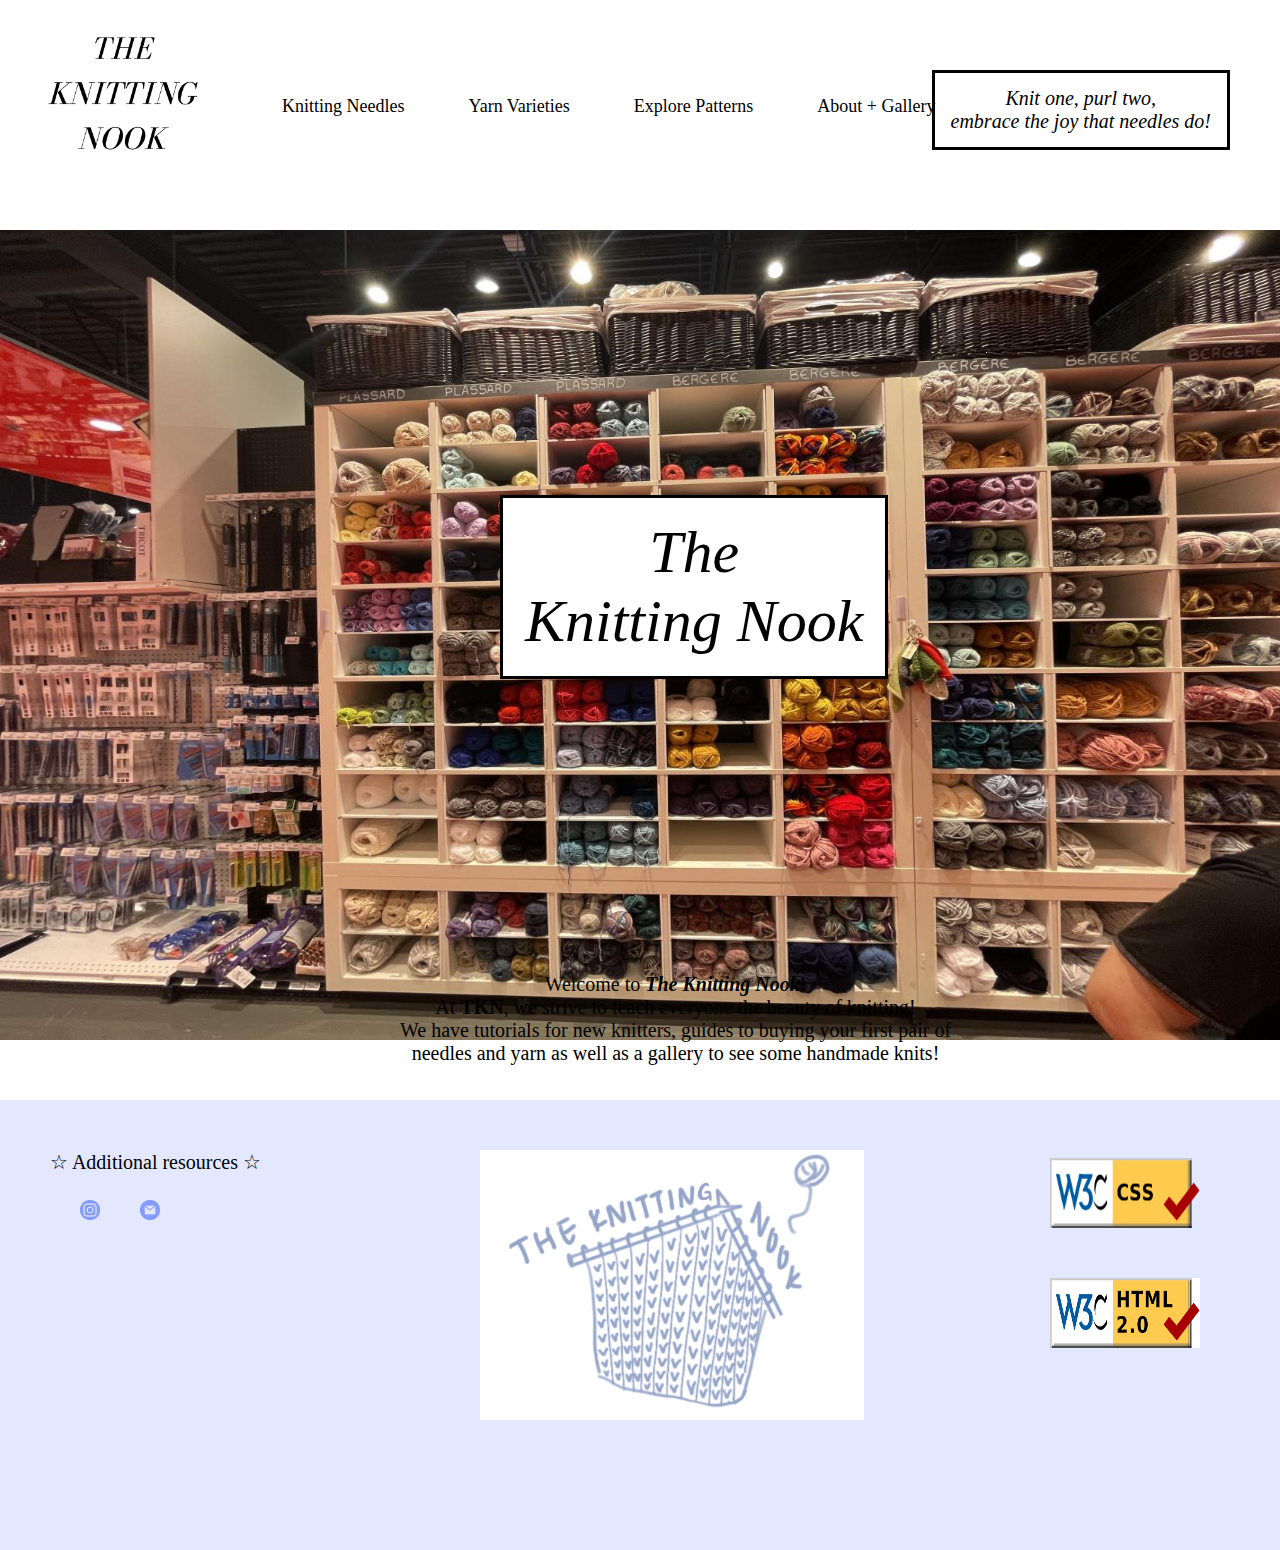
<file: index.html>
<!DOCTYPE html>
<html lang = "en">
	<head>
		<meta charset = "UTF-8">
		<!--Set title-->
		<title>The Knitting Nook</title>
		<!--Link to CSS stylesheet-->
		<link rel = "stylesheet" href = "style.css">
		<!--Add icon to tab-->
		<link rel="icon" type="image/x-icon" href="images/favicon.ico">
	</head>
	
	<body>
		<!--Navigation bar-->
		<img class = "icon" src = "images/the_knitting_nook.png" alt = "icon"> 
		<ul>
			<li> <a href = "needles.html">Knitting Needles</a></li>
			<li> <a href = "yarn.html">Yarn Varieties</a></li>
			<li> <a href = "stitch.html">Explore Patterns</a></li>
			<li> <a href = "aboutme.html">About + Gallery</a><li>
		</ul>
		<a class = "slogan" href = "citations.html">Knit one, purl two, <br> embrace the joy that needles do!</a>
		
		<!--Homepage image-->
		<img class = "homepage-image" src = "images/homepage_image.png" alt = "wall of yarn">
		<h1 class = "homepage-text">The <br> Knitting Nook</h1>
		<!--Introduction paragraph-->
		<p class = "welcome-paragraph"><br>Welcome to <i><b>The Knitting Nook</b></i>!<br>
		At <b>TKN</b>, we strive to teach everyone the beauty of knitting! <br>
		We have tutorials for new knitters, guides to buying your first pair of <br>
		needles and yarn as well as a gallery to see some handmade knits!
		<br> 
		<br>
		</p>
		
		<!--Create end section of website-->
		<img class = "ending-homepage" src = "images/ending.png" alt = "ending">
		<p class= "ending-text-homepage">☆ Additional resources ☆</p>
		<!--Link social media-->
		<a href = "https://instagram.com/itsmengqi?igshid=OGQ5ZDc2ODk2ZA=="><img class = "instagram-icon-homepage" src = "images/instagram.png" width = "20" height = "20" alt = "Instagram"></a>
		<a href= "mailto:emily.dai2@student.tdsb.on.ca"><img class = "email-icon-homepage" src = "images/email.png" width = "20" height = "20" alt = "Email"></a>
		<img class = "ending-image-homepage" src = "images/ending_image.png" alt = "The Knitting Nook Image">
		<p>
		<!--Validators-->
		<a href = "https://jigsaw.w3.org/css-validator/validator?uri=https%3A%2F%2Fdaiemily.github.io%2Fhome%2F&profile=css3svg&usermedium=all&warning=1&vextwarning=&lang=en"><img class = "css-validator" src = "images/css_validator.png" width = "150" height = "70" alt = "Valid CSS!"></a>
    	<a href = "https://validator.w3.org/nu/?doc=https%3A%2F%2Fdaiemily.github.io%2Fhome%2Fneedles.html"><img class = "html-validator-homepage" src = "images/html_validator.png" width = "150" height = "70" alt = "Valid HTML!"></a>
	</p>
	
	</body>
</html>
</file>
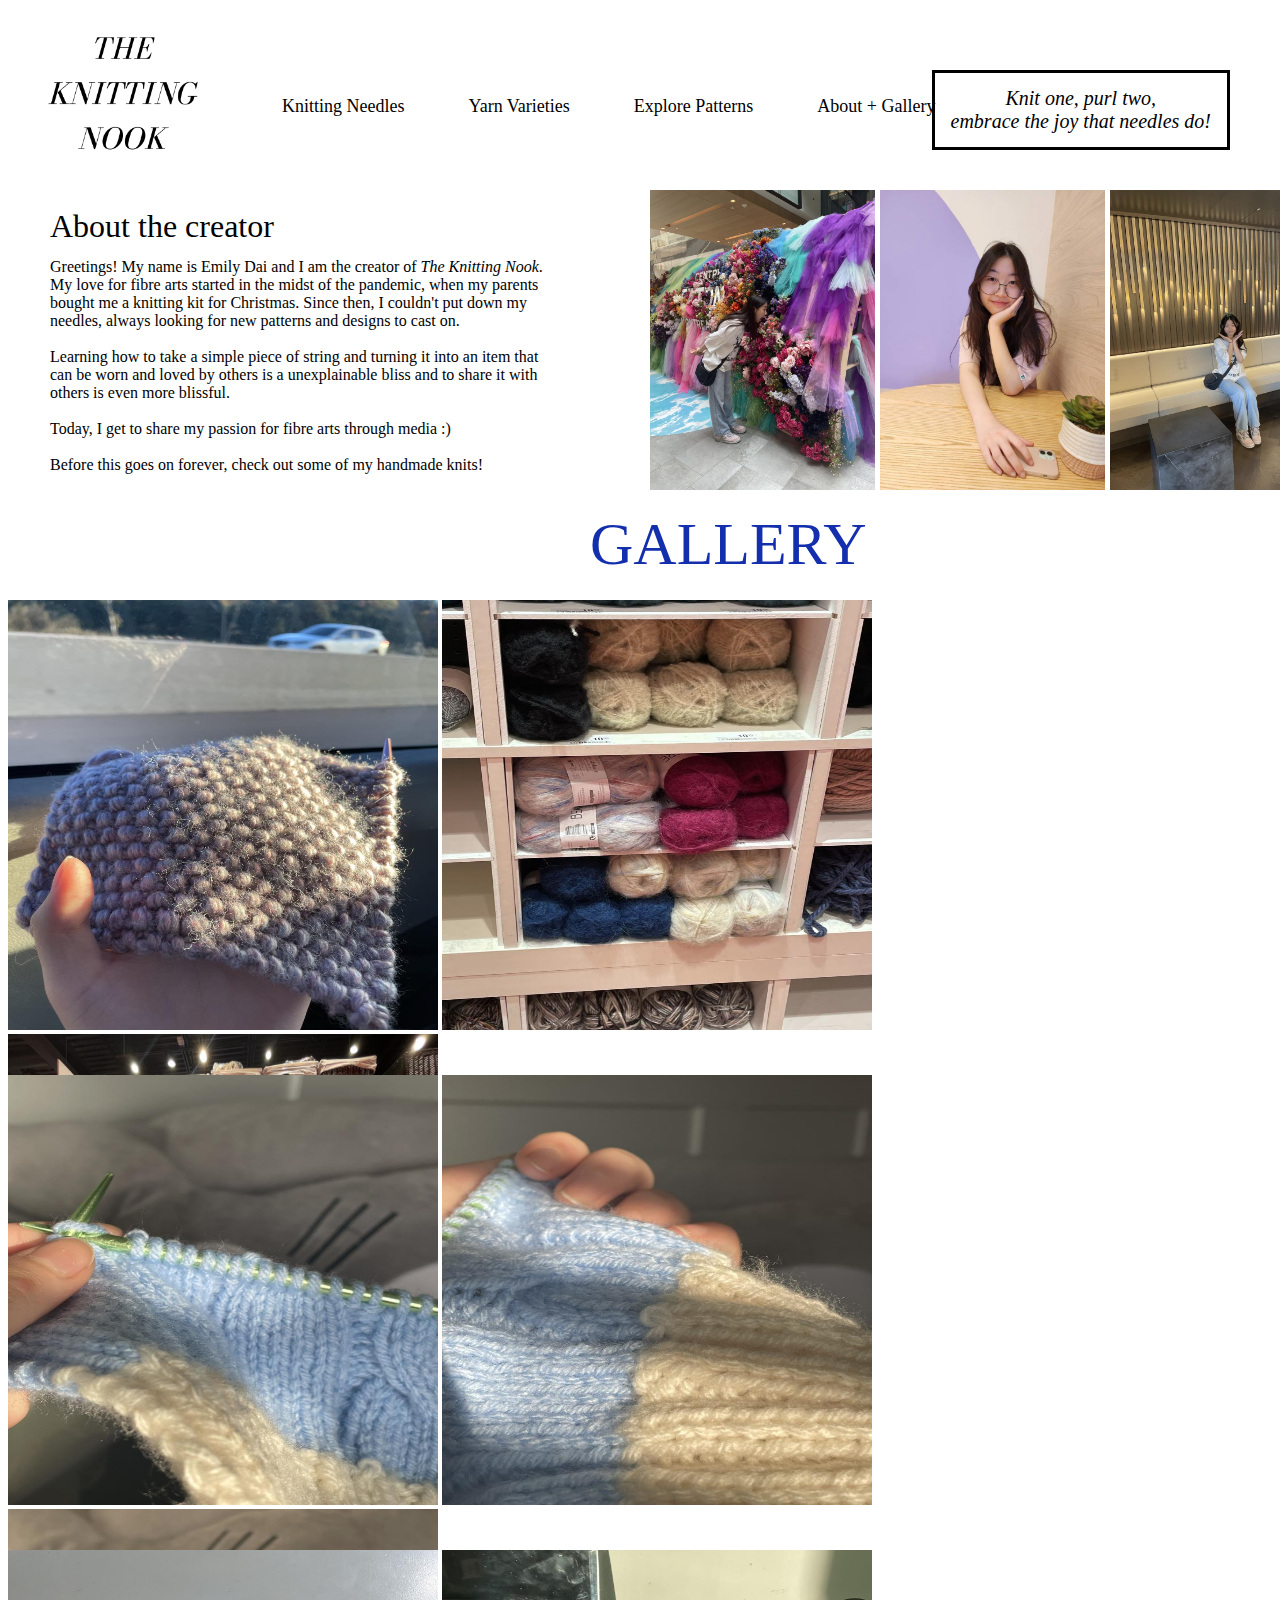
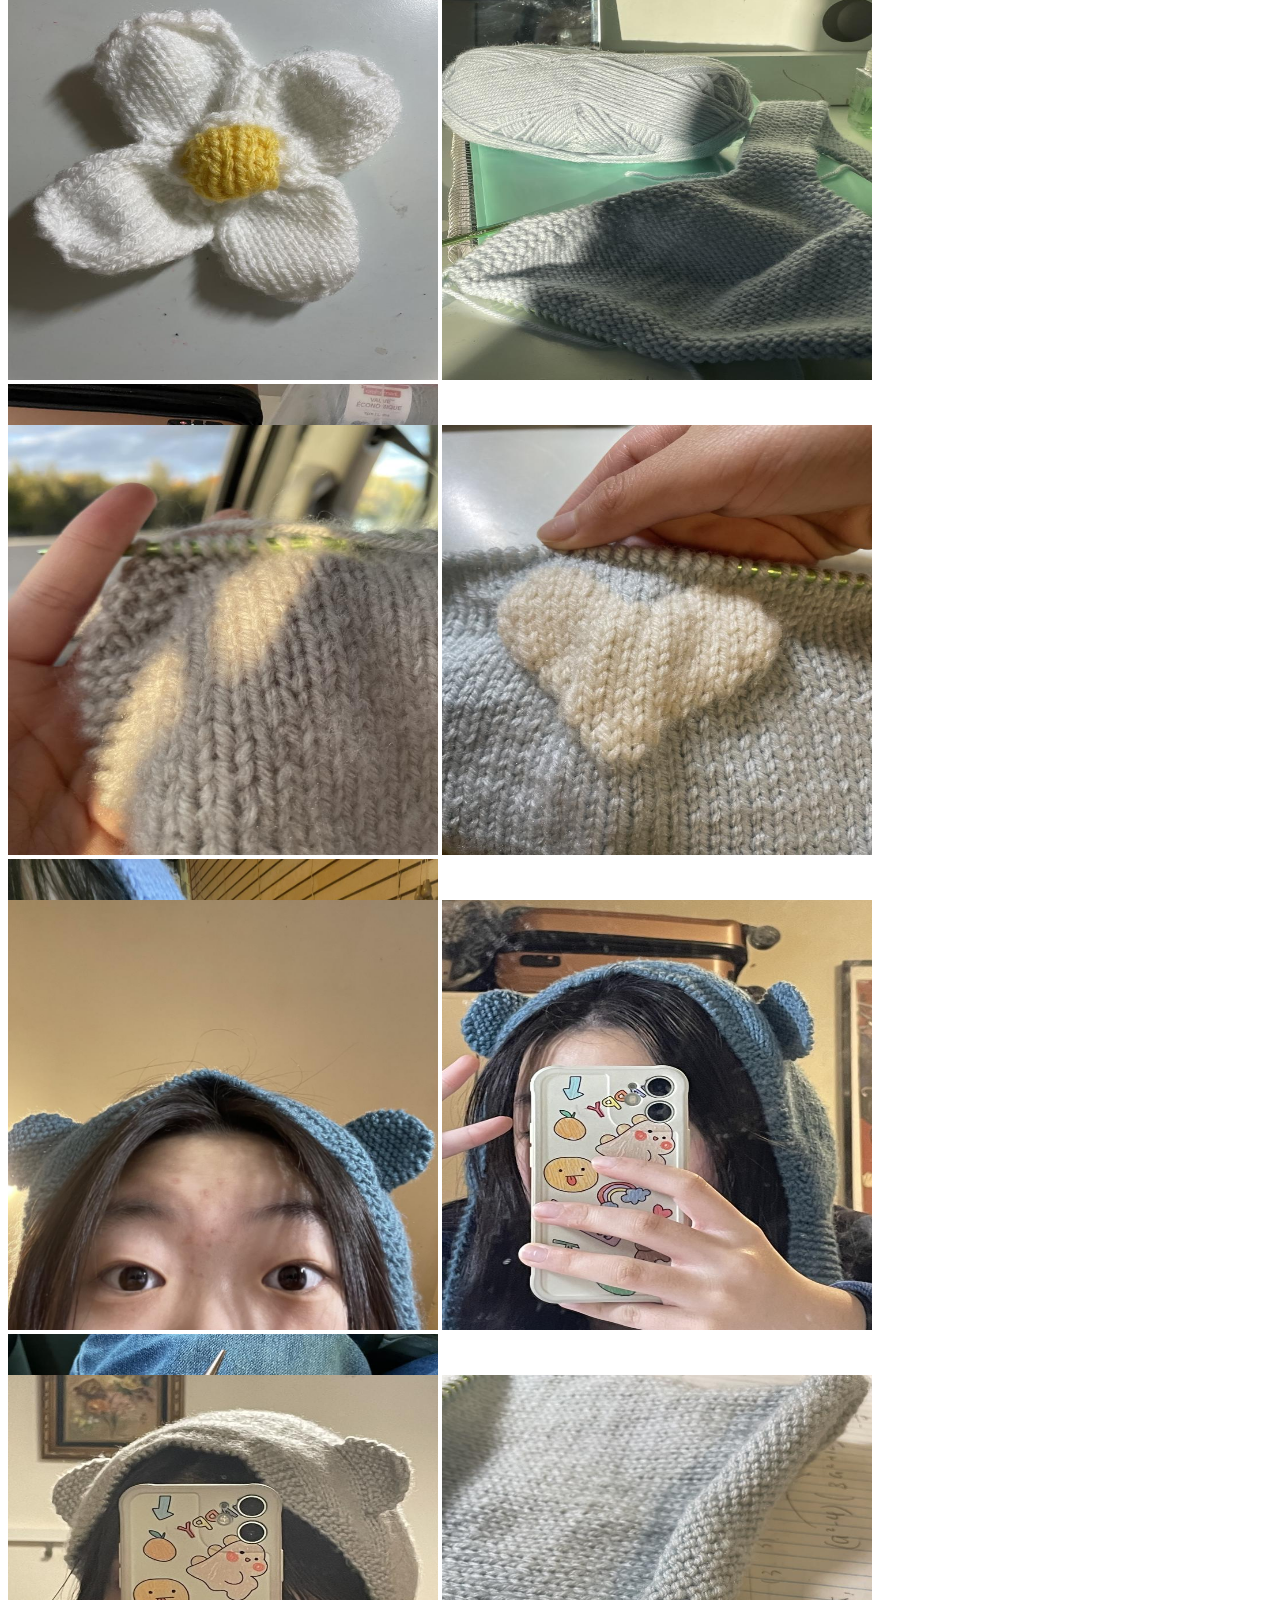
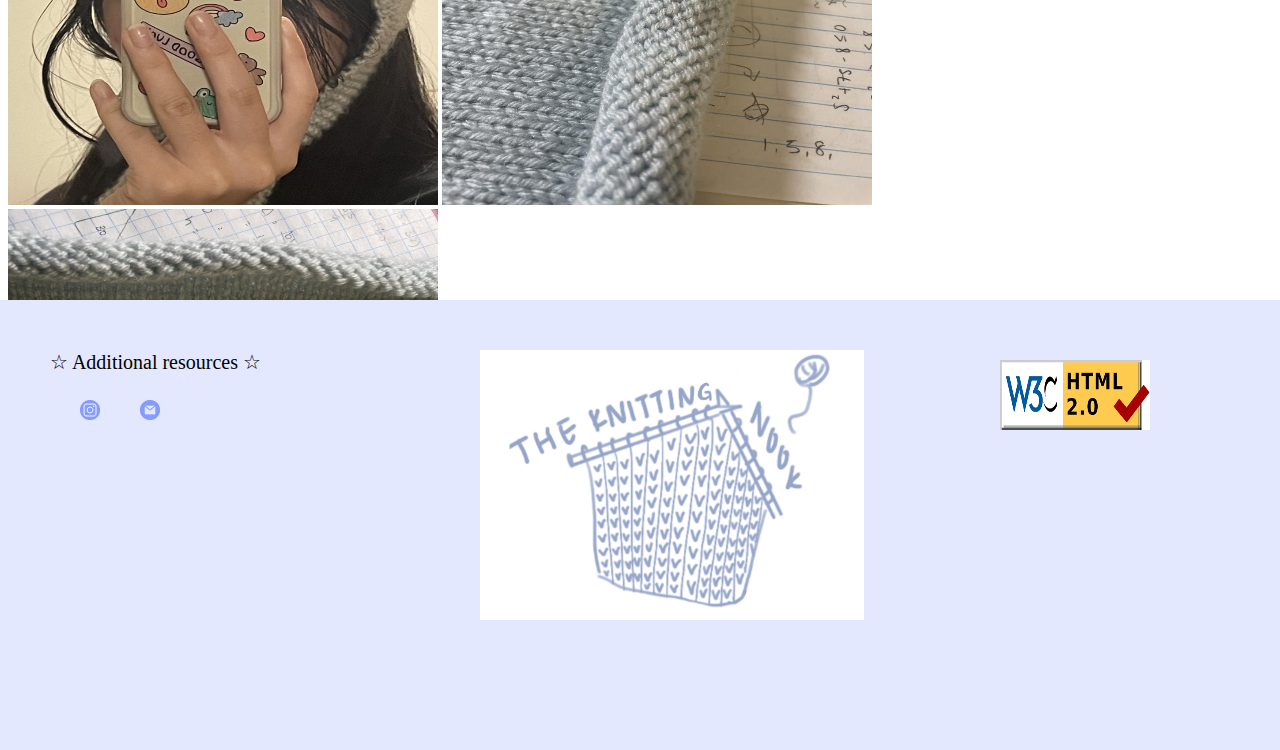
<file: aboutme.html>
<!DOCTYPE html>
<html lang = "en">
	<head>
		<meta charset = "UTF-8">
		<!--Set title-->
		<title>Gallery</title> 
		<!--Link CSS stylesheet-->
		<link rel = "stylesheet" href = "style.css">
		<!--Add icon to tab--> 
		<link rel="icon" type="image/x-icon" href="images/favicon.ico">
	</head>
	
	<!--Navigation bar-->
	<body>
		<a href = "index.html"><img class = "icon" src = "images/the_knitting_nook.png" alt = "icon"></a>
		<ul>
			<li> <a href = "needles.html">Knitting Needles</a></li>
			<li> <a href = "yarn.html">Yarn Varieties</a></li>
			<li> <a href = "stitch.html">Explore Patterns</a></li>
			<li> <a href = "aboutme.html">About + Gallery</a><li>
		</ul>
		<a class = "slogan" href = "citations.html">Knit one, purl two, <br> embrace the joy that needles do!</a>
		
		<!--Create about me section-->
		<h1>About the creator</h1>
			<p>
			Greetings! My name is Emily Dai and I am the creator of <i>The Knitting Nook</i>.<br>
			My love for fibre arts started in the midst of the pandemic, when my parents <br>
			bought me a knitting kit for Christmas. Since then, I couldn't put down my <br>
			needles, always looking for new patterns and designs to cast on. <br>
			<br>
			Learning how to take a simple piece of string and turning it into an item that <br>
			can be worn and loved by others is a unexplainable bliss and to share it with <br> 
			others is even more blissful. <br>
			<br>
			Today, I get to share my passion for fibre arts through media :) <br>
			<br>
			Before this goes on forever, check out some of my handmade knits! <br>
			</p>
			
			<!--Add about me images-->
			<img class = "aboutme-image1" src = "images/aboutme_image1.jpeg" width = "225" height = "300" alt = "a silly picture of the creator"> 
			<img class = "aboutme-image2" src = "images/aboutme_image2.jpeg" width = "225" height = "300" alt = "a picture of the creator">
			<img class = "aboutme-image3" src = "images/aboutme_image3.jpeg" width = "225" height = "300" alt = "another picture of the creator">
		
		<!--Create gallery section-->	
		<h1 class = "gallery-heading">GALLERY</h1>
			
			<!--Divide all images into rows of three-->
			<div class = "gallery-images-row1">
				<img src = "images/gallery1.jpeg" width = "430" height = "430" alt = "gallery image 1">
				<img src = "images/gallery2.jpeg" width = "430" height = "430" alt = "gallery image 2">
				<img src = "images/gallery3.jpeg" width = "430" height = "430" alt = "gallery image 3">
			</div>
			<div class = "gallery-images-row2">
				<img src = "images/gallery4.jpeg" width = "430" height = "430" alt = "gallery image 4">
				<img src = "images/gallery5.jpeg" width = "430" height = "430" alt = "gallery image 5">
				<img src = "images/gallery6.jpeg" width = "430" height = "430" alt = "gallery image 6">
			</div>
			<div class = "gallery-images-row3">
				<img src = "images/gallery7.jpeg" width = "430" height = "430" alt = "gallery image 7">
				<img src = "images/gallery8.jpeg" width = "430" height = "430" alt = "gallery image 8">
				<img src = "images/gallery9.jpeg" width = "430" height = "430" alt = "gallery image 9">
			</div>
			<div class = "gallery-images-row4">
				<img src = "images/gallery10.jpeg" width = "430" height = "430" alt = "gallery image 10">
				<img src = "images/gallery11.jpeg" width = "430" height = "430" alt = "gallery image 11">
				<img src = "images/gallery12.jpeg" width = "430" height = "430" alt = "gallery image 12">
			</div>
			<div class = "gallery-images-row5">
				<img src = "images/gallery13.jpeg" width = "430" height = "430" alt = "gallery image 13">
				<img src = "images/gallery14.jpeg" width = "430" height = "430" alt = "gallery image 14">
				<img src = "images/gallery15.jpeg" width = "430" height = "430" alt = "gallery image 15">
			</div>
			<div class = "gallery-images-row6">
				<img src = "images/gallery16.jpeg" width = "430" height = "430" alt = "gallery image 16">
				<img src = "images/gallery17.jpeg" width = "430" height = "430" alt = "gallery image 17">
				<img src = "images/gallery18.jpeg" width = "430" height = "430" alt = "gallery image 18">
			</div>
		
		<!--Create end section of website-->
		<img class = "ending-aboutme" src = "images/ending.png" alt = "ending">
		<p class= "ending-text-aboutme">☆ Additional resources ☆</p>
		<!--Link social media-->
		<a href = "https://instagram.com/itsmengqi?igshid=OGQ5ZDc2ODk2ZA=="><img class = "instagram-icon-aboutme" src = "images/instagram.png" width = "20" height = "20" alt = "Instagram"></a>
		<a href= "mailto:emily.dai2@student.tdsb.on.ca"><img class = "email-icon-aboutme" src = "images/email.png" width = "20" height = "20" alt = "Email"></a>
		<img class = "ending-image-aboutme" src = "images/ending_image.png" alt = "The Knitting Nook Image">
		<!--Validators-->
		<a href = "https://validator.w3.org/nu/?doc=https%3A%2F%2Fdaiemily.github.io%2Fhome%2Faboutme.html"><img class = "html-validator-aboutme" src = "images/html_validator.png" width = "150" height = "70" alt = "Valid HTML!"></a>
	</body>
</html>
</file>
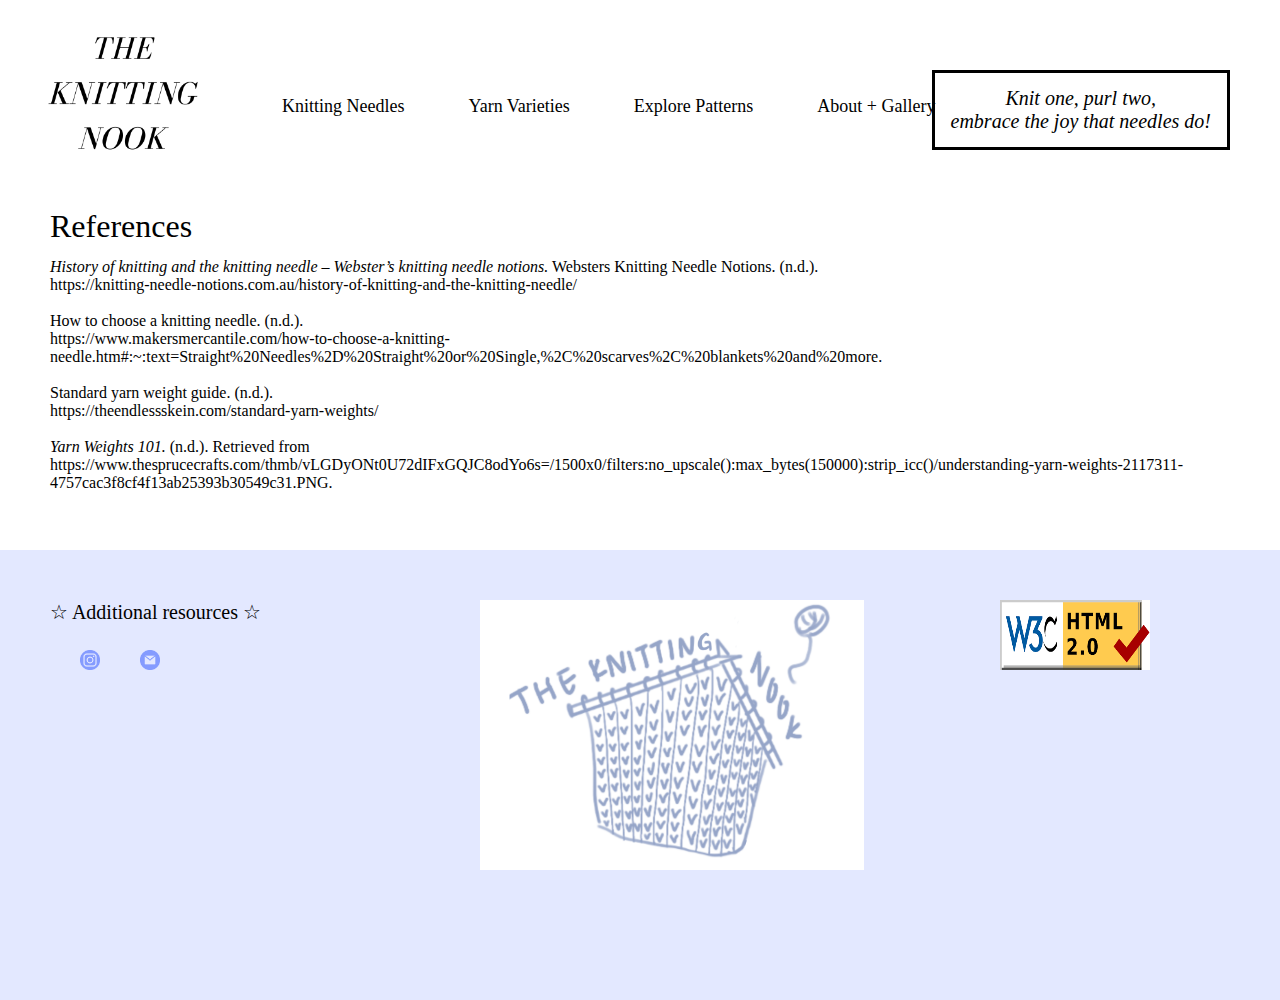
<file: citations.html>
<!DOCTYPE html>
<html lang = "en">
	<head>
		<meta charset = "UTF-8">
		<!--Set title-->
		<title>Citations</title>
		<!--Link CSS stylesheet-->
		<link rel = "stylesheet" href = "style.css">
		<!--Add icon to tab-->
		<link rel="icon" type="image/x-icon" href="images/favicon.ico">
	</head>
	
	<body>
		<!--Navigation bar-->
		<a href = "index.html"><img class = "icon" src = "images/the_knitting_nook.png" alt = "icon"></a>
		<ul>
			<li> <a href = "needles.html">Knitting Needles</a></li>
			<li> <a href = "yarn.html">Yarn Varieties</a></li>
			<li> <a href = "stitch.html">Explore Patterns</a></li>
			<li> <a href = "aboutme.html">About + Gallery</a><li>
		</ul>
		<a class = "slogan" href = "citations.html">Knit one, purl two, <br> embrace the joy that needles do!</a>

	<!--Citations-->
	<h1>References</h1>
		<p>
		<i>History of knitting and the knitting needle – Webster’s knitting needle notions.</i> Websters Knitting Needle Notions. (n.d.). <br>
		https://knitting-needle-notions.com.au/history-of-knitting-and-the-knitting-needle/ 
		<br>
		<br>
		How to choose a knitting needle. (n.d.). <br>
		https://www.makersmercantile.com/how-to-choose-a-knitting-needle.htm#:~:text=Straight%20Needles%2D%20Straight%20or%20Single,%2C%20scarves%2C%20blankets%20and%20more. 
		<br>
		<br>
		Standard yarn weight guide. (n.d.). <br>
		https://theendlessskein.com/standard-yarn-weights/ 
		<br>
		<br>
		<i>Yarn Weights 101.</i> (n.d.). Retrieved from <br>
		https://www.thesprucecrafts.com/thmb/vLGDyONt0U72dIFxGQJC8odYo6s=/1500x0/filters:no_upscale():max_bytes(150000):strip_icc()/understanding-yarn-weights-2117311-4757cac3f8cf4f13ab25393b30549c31.PNG. 
		</p>
		
		<!--Create end section of website-->
		<img class = "ending-citations" src = "images/ending.png" alt = "ending">
		<p class= "ending-text-citations">☆ Additional resources ☆</p>
		<!--Link social media-->
		<a href = "https://instagram.com/itsmengqi?igshid=OGQ5ZDc2ODk2ZA=="><img class = "instagram-icon-citations" src = "images/instagram.png" width = "20" height = "20" alt = "Instagram"></a>
		<a href= "mailto:emily.dai2@student.tdsb.on.ca"><img class = "email-icon-citations" src = "images/email.png" width = "20" height = "20" alt = "Email"></a>
		<img class = "ending-image-citations" src = "images/ending_image.png" alt = "The Knitting Nook Image">
		<!--Validators-->
		<a href = "https://validator.w3.org/nu/?doc=https%3A%2F%2Fdaiemily.github.io%2Fhome%2Fcitations.html"><img class = "html-validator-citations" src = "images/html_validator.png" width = "150" height = "70" alt = "Valid HTML!"></a>
	</body>
</html>
</file>
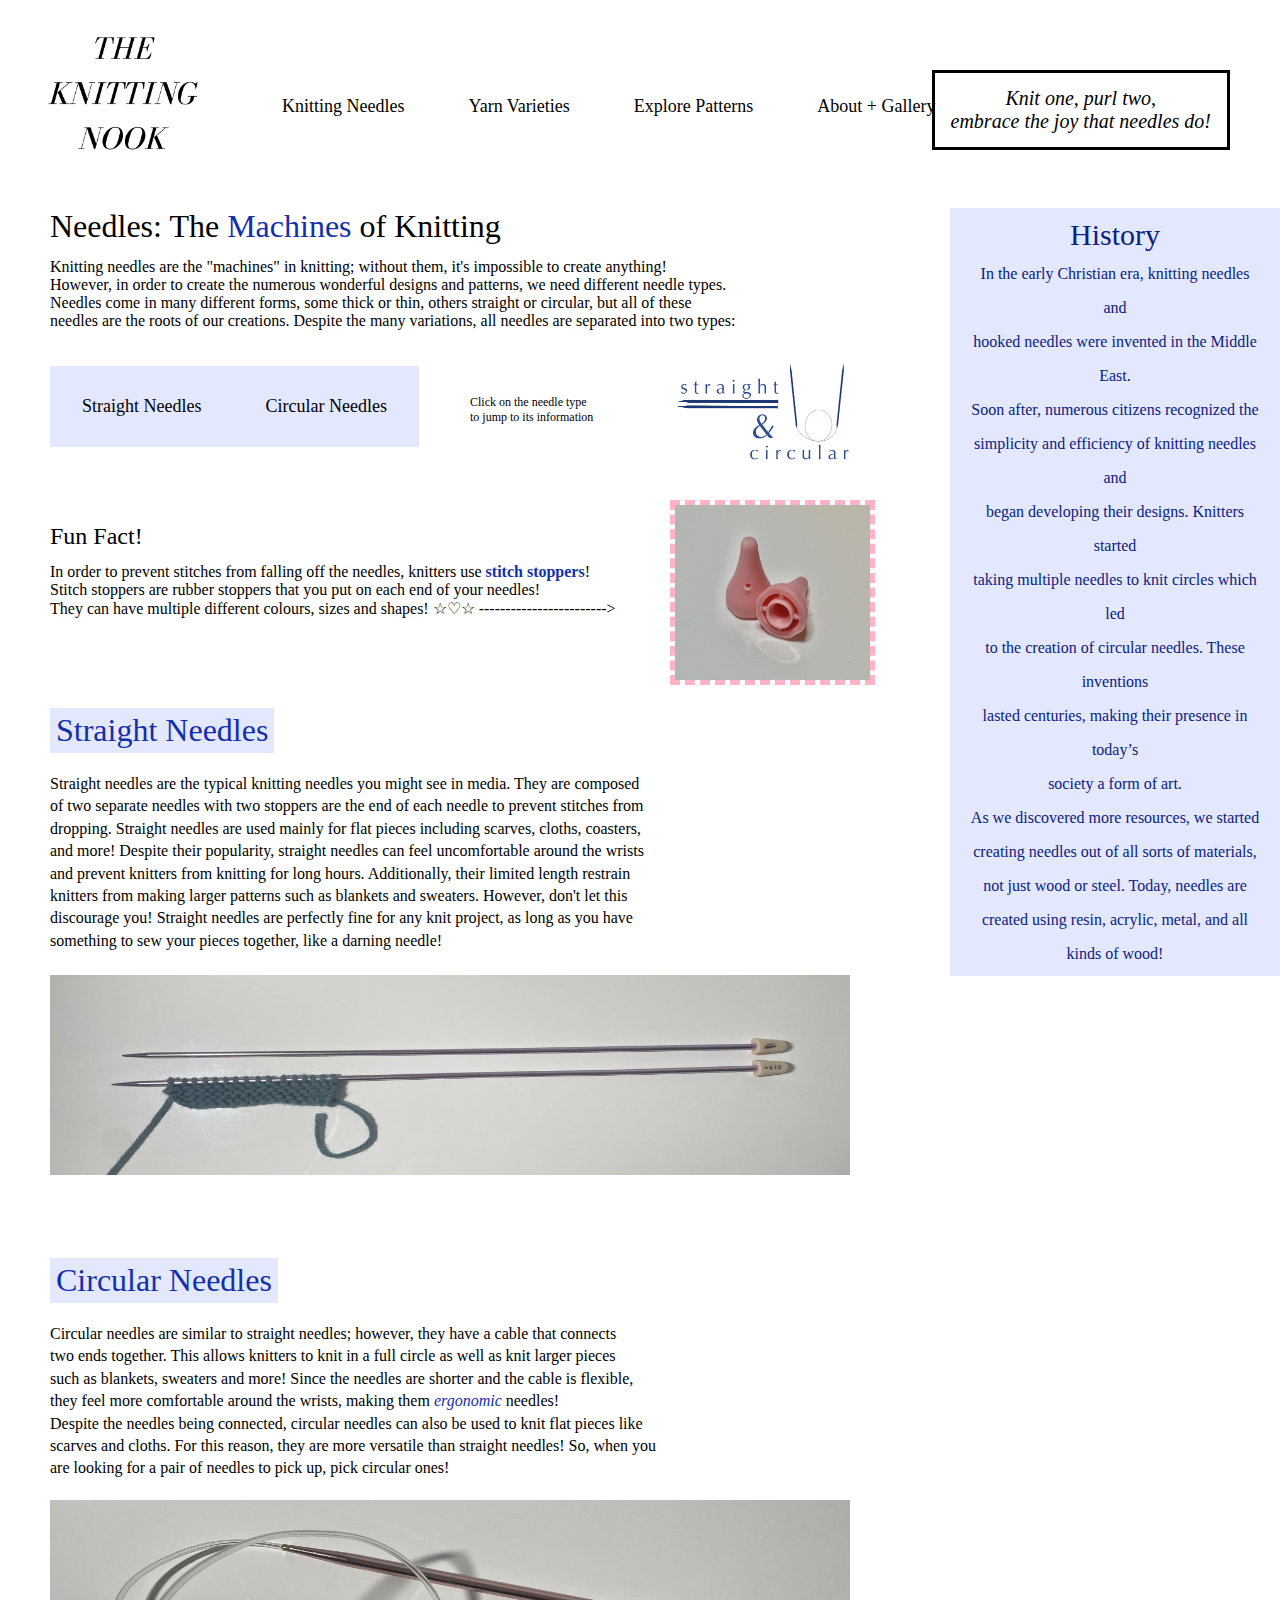
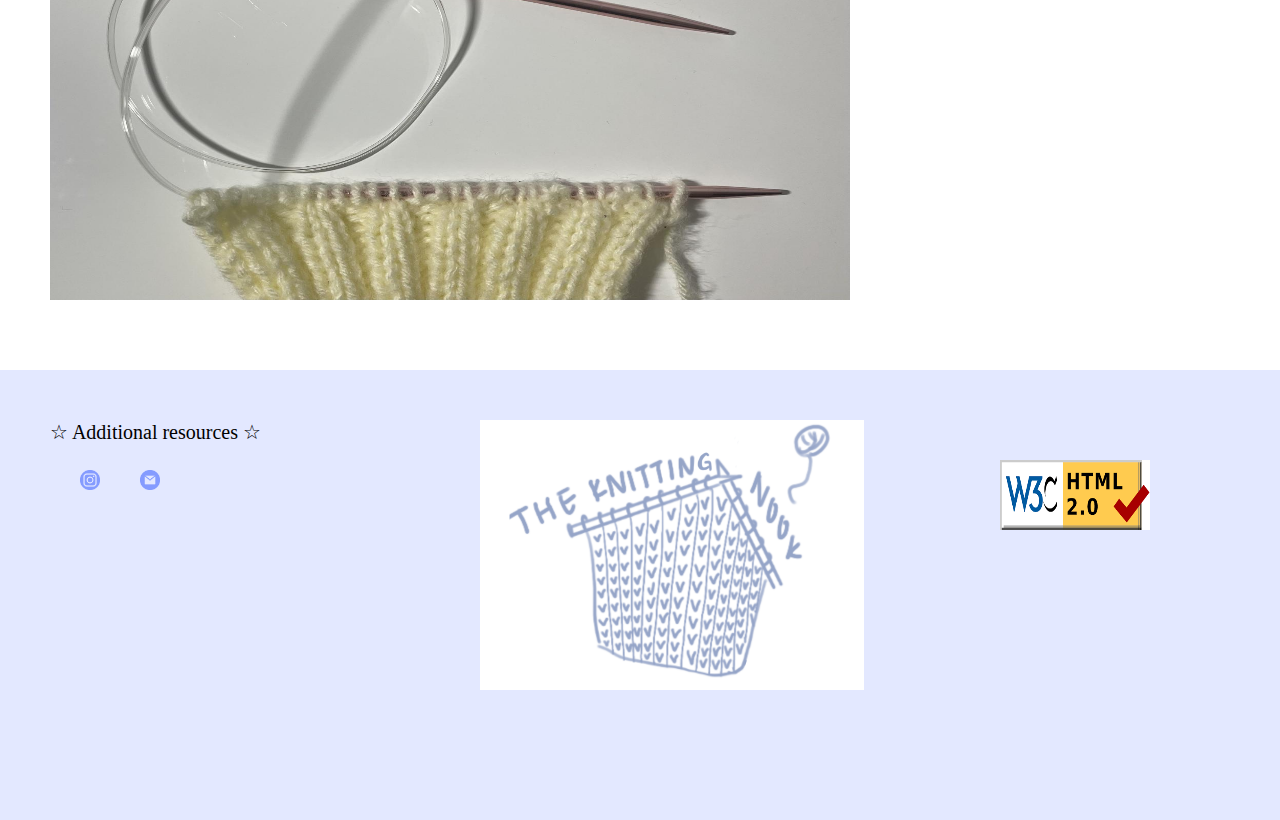
<file: needles.html>
<!DOCTYPE html>
<html lang = "en">
	<head>
		<meta charset = "UTF-8">
		<!--Set title-->
		<title>Needles</title>
		<!--Link to CSS stylesheet-->
		<link rel = "stylesheet" href = "style.css">
		<!--Add icon to tab-->
		<link rel="icon" type="image/x-icon" href="images/favicon.ico">
	</head>
	
	<body>
		<!--Navigation bar-->
		<a href = "index.html"><img class = "icon" src = "images/the_knitting_nook.png" alt = "icon"></a>
		<ul>
			<li> <a href = "needles.html">Knitting Needles</a></li>
			<li> <a href = "yarn.html">Yarn Varieties</a></li>
			<li> <a href = "stitch.html">Explore Patterns</a></li>
			<li> <a href = "aboutme.html">About + Gallery</a><li>
		</ul>
		<a class = "slogan" href = "citations.html">Knit one, purl two, <br> embrace the joy that needles do!</a>
		
		<!--Knitting needles introduction paragraph-->
		<h1>Needles: The <span class = "blue">Machines</span> of Knitting</h1> 
			<p>Knitting needles are the &quot;machines&quot; in knitting; without them, it's impossible to create anything!
			<br>
			However, in order to create the numerous wonderful designs and patterns, we need different needle types.
			<br>
			Needles come in many different forms, some thick or thin, others straight or circular, but all of these <br> needles are the roots of our creations.
			Despite the many variations, all needles are separated into two types:
			</p>
			
			<!--Create internal links-->
			<ul class = "needle-type">
				<li class = "needle-type-list"><a href = "#straight">Straight Needles</a></li>
				<li class = "needle-type-list"><a href = "#circular">Circular Needles</a></li>
			</ul>
			
			<img src = "images/needles.png" alt = "Knitting Needle Types">
			
			<p class = "click-to-jump-needle">
			Click on the needle type <br>
			to jump to its information <br>
			</p>
			
			<!--History paragraph-->
			<h1 class = "history-heading">History <br>
				<span class = "history-paragraph">
				In the early <b>Christian era</b>, knitting needles and <br>
				hooked needles were invented in the <b>Middle East</b>. <br>
				Soon after, numerous citizens recognized the <br>
				<b>simplicity</b> and <b>efficiency</b> of knitting needles and <br> 
				began developing their designs. Knitters started <br>
				taking <b>multiple needles</b> to knit <b>circles</b> which led <br>
				to the creation of <b>circular needles</b>. These inventions <br>
				lasted centuries, making their presence in today’s <br>
				society a form of <b>art</b>. 
				<br>
				As we discovered more resources, we started <br>
				creating needles out of all sorts of materials, <br>
				not just wood or steel. Today, needles are <br>
				created using <b>resin, acrylic, metal,</b> and all <br>
				kinds of <b>wood</b>! 
				<br>
				</span>
				</h1>
		
		<!--Fun fact paragraph-->		
		<h2>Fun Fact!</h2>
			<p>
			In order to prevent stitches from falling off the needles, knitters use 
			<b><span class = "blue">stitch stoppers</span></b>!<br> <!--Change colour and bold important text-->
			Stitch stoppers are rubber stoppers that you put on each end of your needles!<br>
			They can have multiple different colours, sizes and shapes! ☆♡☆ ------------------------>
			</p>
			<img class = "stitch-stoppers" src = "images/stitch_stoppers.jpeg" width = "195" height = "175" alt = "stitch stoppers">
			
		<!--Straight needles section-->
		<h1 class = "straight-needles-heading" id = "straight">Straight Needles</h1>
			<p class = "straight-needles-paragraph">
			Straight needles are the typical knitting needles you might see in media. They are composed <br>
			of two separate needles with two stoppers are the end of each needle to prevent stitches from <br> 
			dropping. Straight needles are used mainly for flat pieces including scarves, cloths, coasters, <br> 
			and more! Despite their popularity, straight needles can feel uncomfortable around the wrists <br>
			and prevent knitters from knitting for long hours. Additionally, their limited length restrain <br>
			knitters from making larger patterns such as blankets and sweaters. However, don't let this <br>
			discourage you! Straight needles are perfectly fine for any knit project, as long as you have <br>
			something to sew your pieces together, like a darning needle! <br>
			</p>
		
		<!--Add image of straight knitting needles-->	
		<img class = "straight_needles_img" src = "images/straight_needles.jpeg" width = "800" height = "200" alt = "straight needles">
		
		<!--Circular needles section-->
		<h1 class = "circular-needles-heading" id = "circular">Circular Needles</h1>
			<p class = "circular-needles-paragraph">
			Circular needles are similar to straight needles; however, they have a cable that connects <br>
			two ends together. This allows knitters to knit in a full circle as well as knit larger pieces <br>
			such as blankets, sweaters and more! Since the needles are shorter and the cable is flexible, <br>
			they feel more comfortable around the wrists, making them <span class = "blue"><i>ergonomic</i></span> needles! <br>
			Despite the needles being connected, circular needles can also be used to knit flat pieces like <br>
			scarves and cloths. For this reason, they are more versatile than straight needles! So, when you <br>
			are looking for a pair of needles to pick up, pick circular ones! <br>
			</p> 
		
		<!--Add image of circular knitting needles-->	
		<img class = "circular_needles_img" src = "images/circular_needles.jpeg" width = "800" height = "400" alt = "circular needles">
	
		<!--Create end section of website-->
		<img class = "ending-needles" src = "images/ending.png" alt = "ending">
		<p class= "ending-text-needles">☆ Additional resources ☆</p>
		<!--Link social media-->
		<a href = "https://instagram.com/itsmengqi?igshid=OGQ5ZDc2ODk2ZA=="><img class = "instagram-icon-needles" src = "images/instagram.png" width = "20" height = "20" alt = "Instagram"></a>
		<a href= "mailto:emily.dai2@student.tdsb.on.ca"><img class = "email-icon-needles" src = "images/email.png" width = "20" height = "20" alt = "Email"></a>
		<img class = "ending-image-needles" src = "images/ending_image.png" alt = "The Knitting Nook Image">
		<!--Validators-->
		<a href = "https://validator.w3.org/nu/?doc=https%3A%2F%2Fdaiemily.github.io%2Fhome%2Fneedles.html"><img class = "html-validator-needles" src = "images/html_validator.png" width = "150" height = "70" alt = "Valid HTML!"></a>
		
	</body>
</html>
</file>
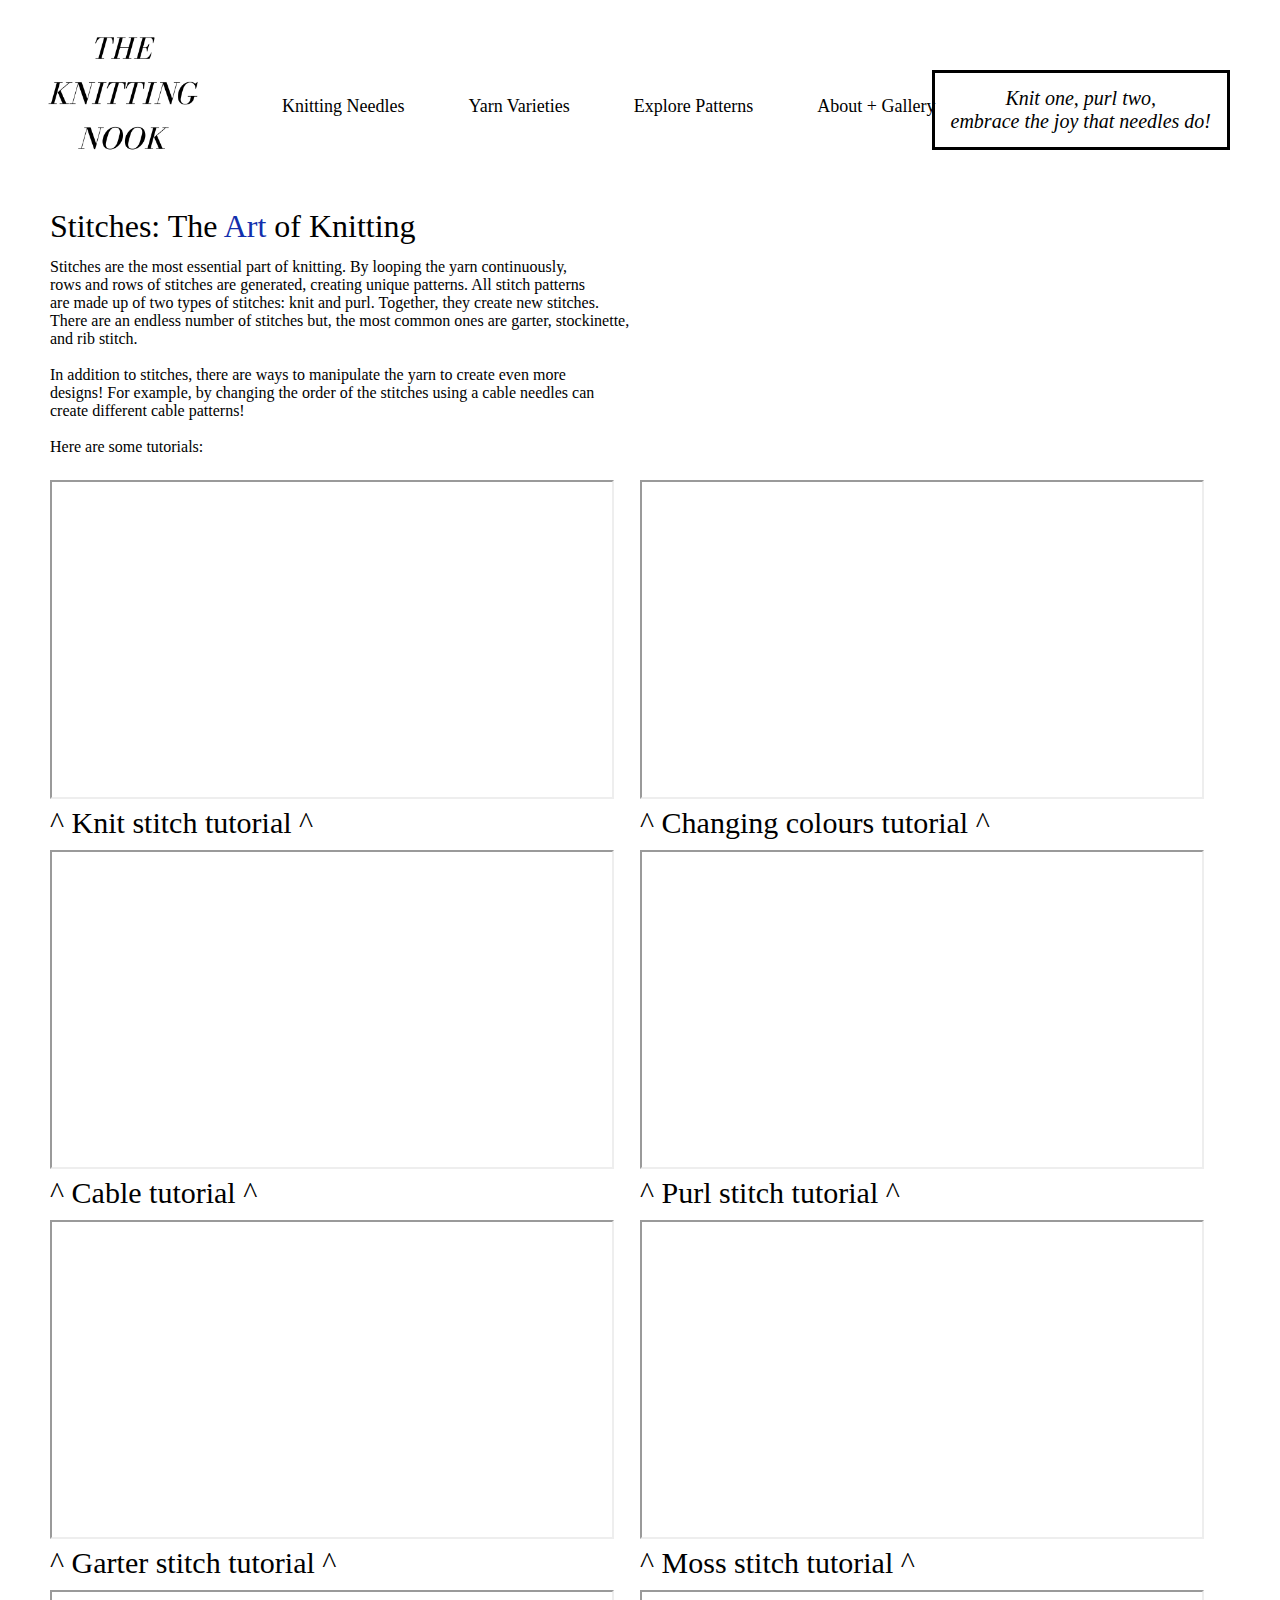
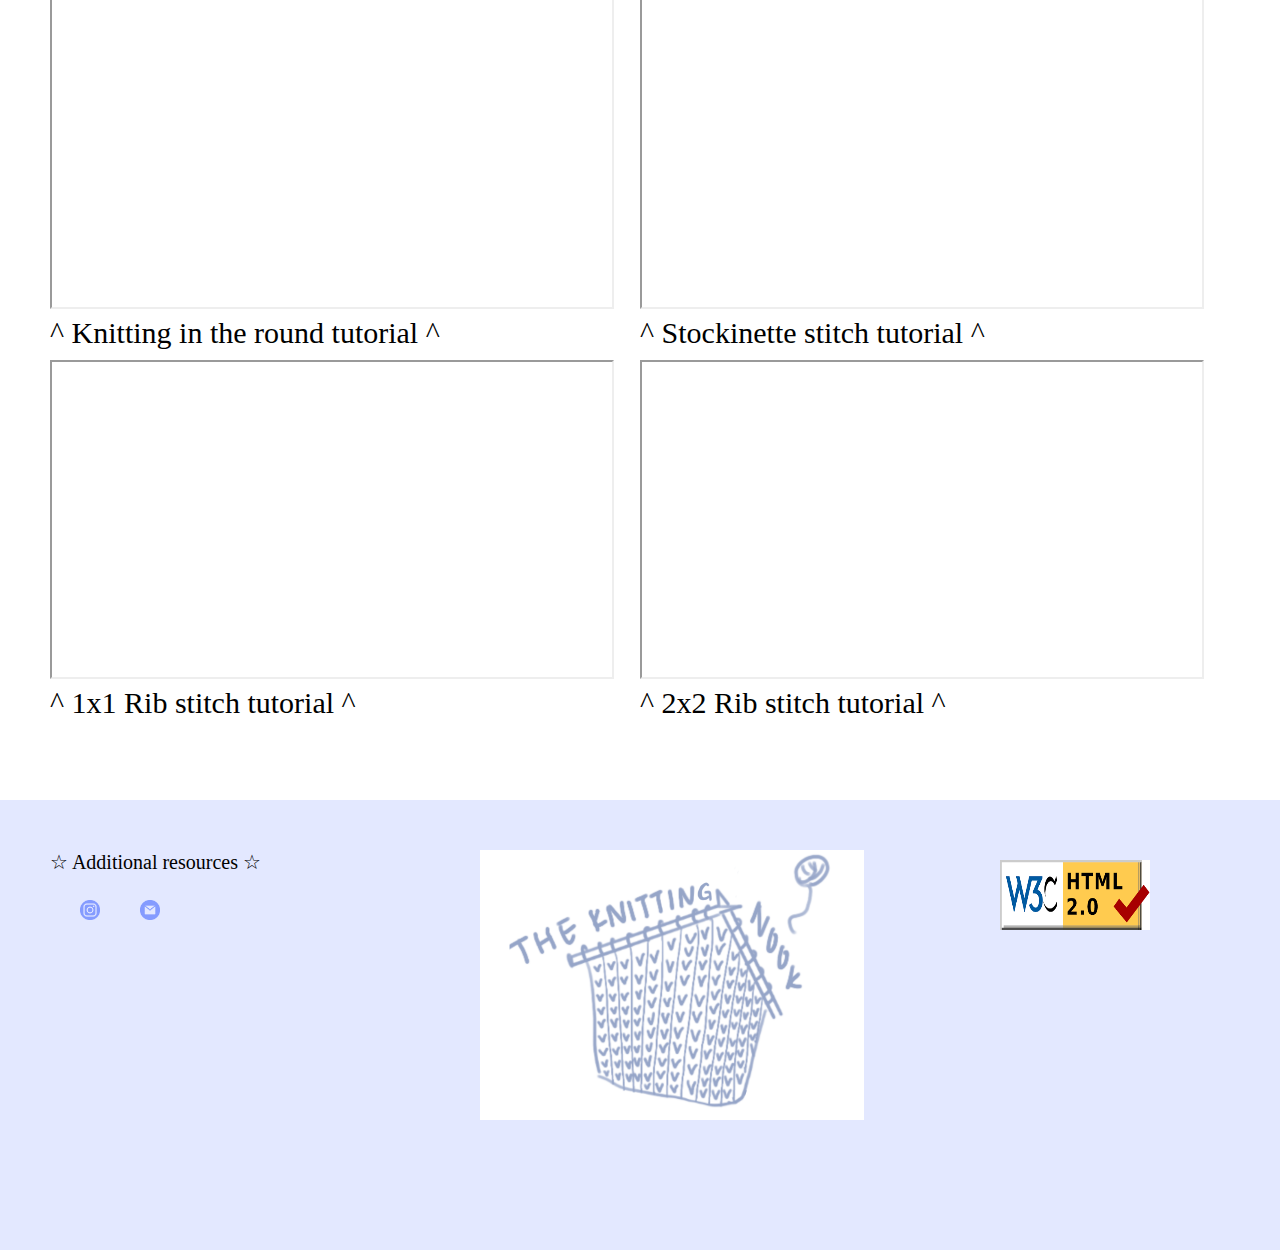
<file: stitch.html>
<!DOCTYPE html>
<html lang = "en">
	<head>
		<meta charset = "UTF-8">
		<!--Set title-->
		<title>Stitches</title>
		<!--Link to CSS stylesheet-->
		<link rel = "stylesheet" href = "style.css">
		<!--Add icon to tab-->
		<link rel="icon" type="image/x-icon" href="images/favicon.ico">
	</head>
	
	<body>
		<!--Navigation bar-->
		<a href = "index.html"><img class = "icon" src = "images/the_knitting_nook.png" alt = "icon"></a>
		<ul>
			<li> <a href = "needles.html">Knitting Needles</a></li>
			<li> <a href = "yarn.html">Yarn Varieties</a></li>
			<li> <a href = "stitch.html">Explore Patterns</a></li>
			<li> <a href = "aboutme.html">About + Gallery</a><li>
		</ul>
		<a class = "slogan" href = "citations.html">Knit one, purl two, <br> embrace the joy that needles do!</a>
		
		<!--Stitch patterns introduction paragraph-->
		<h1>Stitches: The <span class = "blue">Art</span> of Knitting</h1> 
			<p>
			Stitches are the most essential part of knitting. By looping the yarn continuously, <br>
			rows and rows of stitches are generated, creating unique patterns. All stitch patterns <br>
			are made up of two types of stitches: knit and purl. Together, they create new stitches. <br>
			There are an endless number of stitches but, the most common ones are garter, stockinette, <br>
			and rib stitch. <br>
			<br>
			In addition to stitches, there are ways to manipulate the yarn to create even more <br>
			designs! For example, by changing the order of the stitches using a cable needles can <br>
			create different cable patterns! <br>
			<br>
			Here are some tutorials: <br>
			</p>
			
		<!--Video tutorials -->
		<div class = "iframe-knit">
			<iframe width="560" height="315" src="https://www.youtube.com/embed/Egp4NRhlMDg" title="YouTube video player" allow="accelerometer; autoplay; clipboard-write; encrypted-media; gyroscope; picture-in-picture; web-share" allowfullscreen></iframe> <br> 
			^ Knit stitch tutorial ^
		</div>
		
		<div class = "iframe-colours">
			<iframe width="560" height="315" src="https://www.youtube.com/embed/kfvQ1enQoQk" title="YouTube video player" allow="accelerometer; autoplay; clipboard-write; encrypted-media; gyroscope; picture-in-picture; web-share" allowfullscreen></iframe> <br>
			^ Changing colours tutorial ^
		</div>
		
		<div class = "iframe-cables">
			<iframe width="560" height="315" src="https://www.youtube.com/embed/QG3E1-pacI0" title="YouTube video player" allow="accelerometer; autoplay; clipboard-write; encrypted-media; gyroscope; picture-in-picture; web-share" allowfullscreen></iframe> <br>
			^ Cable tutorial ^
		</div>
		
		<div class = "iframe-purl">
			<iframe width="560" height="315" src="https://www.youtube.com/embed/7ePhLqw6HDM" title="YouTube video player" allow="accelerometer; autoplay; clipboard-write; encrypted-media; gyroscope; picture-in-picture; web-share" allowfullscreen></iframe> <br>
			^ Purl stitch tutorial ^
		</div>
		
		<div class = "iframe-garter">
			<iframe width="560" height="315" src="https://www.youtube.com/embed/2Gth9LGDvo8" title="YouTube video player" allow="accelerometer; autoplay; clipboard-write; encrypted-media; gyroscope; picture-in-picture; web-share" allowfullscreen></iframe> <br>
			^ Garter stitch tutorial ^
		</div>
		
		<div class = "iframe-moss">
			<iframe width="560" height="315" src="https://www.youtube.com/embed/o9tiWv_YfG4" title="YouTube video player" allow="accelerometer; autoplay; clipboard-write; encrypted-media; gyroscope; picture-in-picture; web-share" allowfullscreen></iframe> <br>
			^ Moss stitch tutorial ^
		</div>
		
		<div class = "iframe-round">
			<iframe width="560" height="315" src="https://www.youtube.com/embed/p1bZ1hj8Qg8" title="YouTube video player" allow="accelerometer; autoplay; clipboard-write; encrypted-media; gyroscope; picture-in-picture; web-share" allowfullscreen></iframe> <br>
			^ Knitting in the round tutorial ^
		</div>
		
		<div class = "iframe-stockinette">
			<iframe width="560" height="315" src="https://www.youtube.com/embed/3tW_Ck9PemM" title="YouTube video player" allow="accelerometer; autoplay; clipboard-write; encrypted-media; gyroscope; picture-in-picture; web-share" allowfullscreen></iframe> <br>
			^ Stockinette stitch tutorial ^
		</div>
		
		<div class = "iframe-rib">
			<iframe width="560" height="315" src="https://www.youtube.com/embed/ykoeMeeIIuc" title="YouTube video player" allow="accelerometer; autoplay; clipboard-write; encrypted-media; gyroscope; picture-in-picture; web-share" allowfullscreen></iframe> <br>
			^ 1x1 Rib stitch tutorial ^
		</div>
		
		<div class = "iframe-double-rib">
			<iframe width="560" height="315" src="https://www.youtube.com/embed/Uy2RYoDI1QE" title="YouTube video player" allow="accelerometer; autoplay; clipboard-write; encrypted-media; gyroscope; picture-in-picture; web-share" allowfullscreen></iframe> <br>
			^ 2x2 Rib stitch tutorial ^
		</div>
		
		<!--Create end section of website-->
		<img class = "ending-stitch" src = "images/ending.png" alt = "ending">
		<p class= "ending-text-stitch">☆ Additional resources ☆</p>
		<!--Link social media-->
		<a href = "https://instagram.com/itsmengqi?igshid=OGQ5ZDc2ODk2ZA=="><img class = "instagram-icon-stitch" src = "images/instagram.png" width = "20" height = "20" alt = "Instagram"></a>
		<a href= "mailto:emily.dai2@student.tdsb.on.ca"><img class = "email-icon-stitch" src = "images/email.png" width = "20" height = "20" alt = "Email"></a>
		<img class = "ending-image-stitch" src = "images/ending_image.png" alt = "The Knitting Nook Image">
		<!--Validators-->
		<a href = "https://validator.w3.org/nu/?doc=https%3A%2F%2Fdaiemily.github.io%2Fhome%2Fstitch.html"><img class = "html-validator-stitch" src = "images/html_validator.png" width = "150" height = "70" alt = "Valid HTML!"></a>
	</body>
</html>
</file>
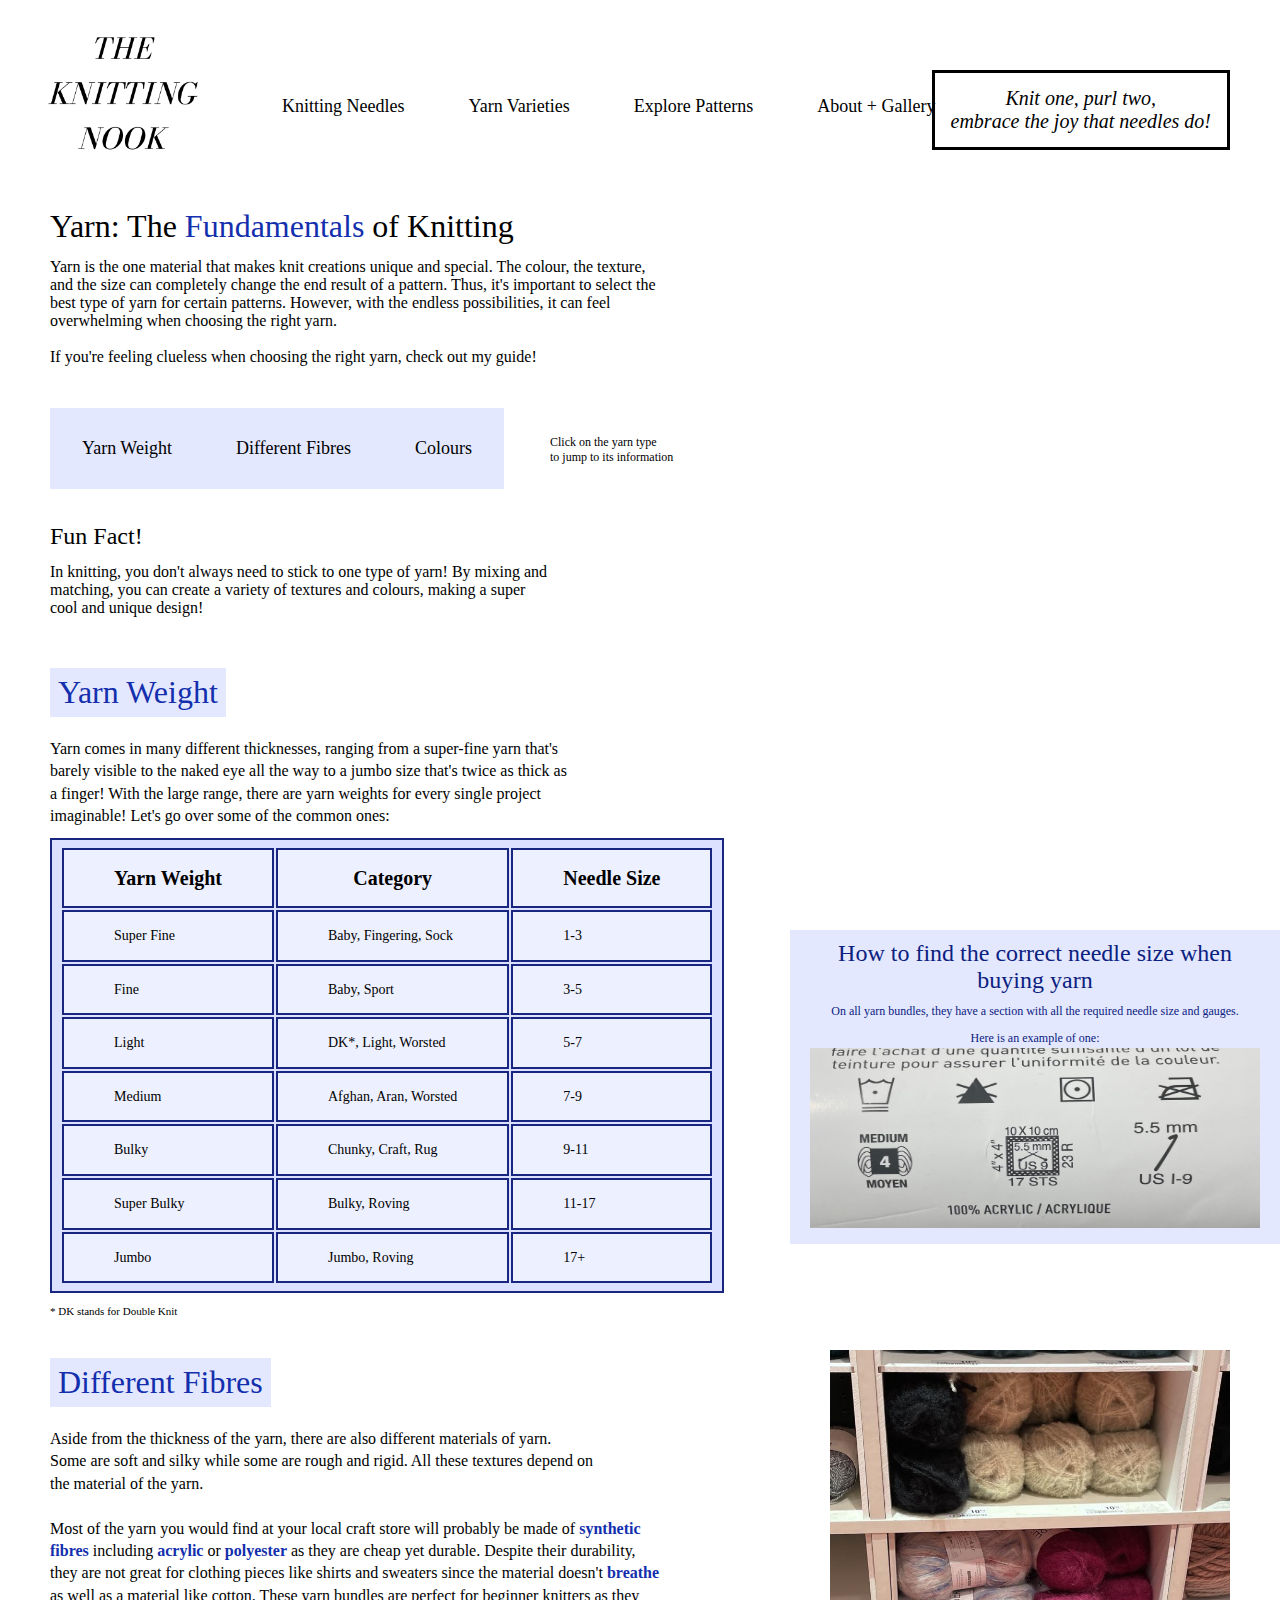
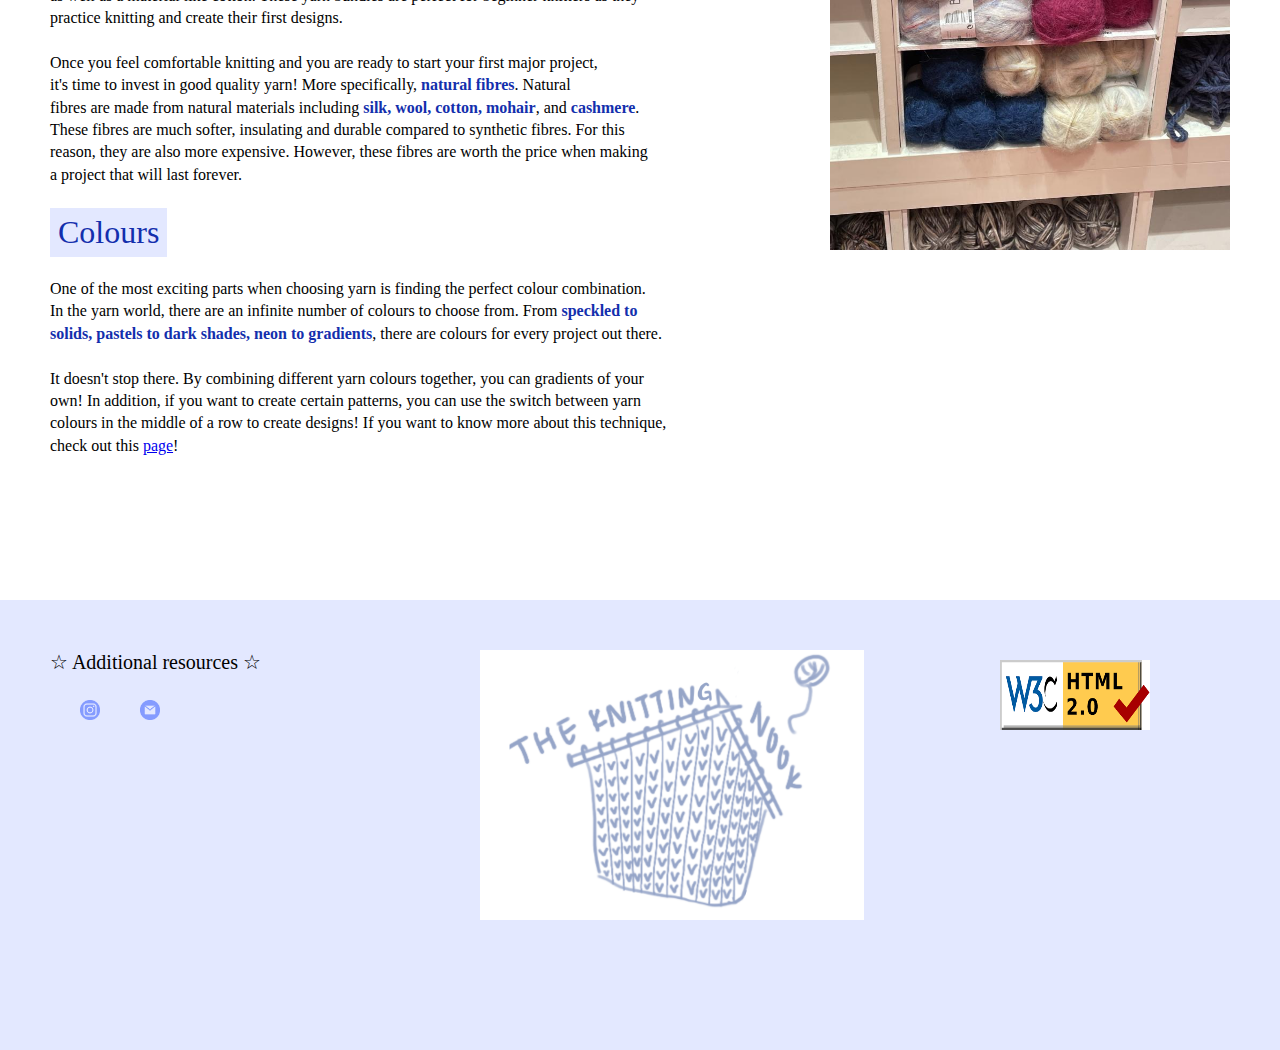
<file: yarn.html>
<!DOCTYPE html>
<html lang = "en">
	<head>
		<meta charset = "UTF-8">
		<!--Set title-->
		<title>Yarn</title>
		<!--Link to CSS stylesheet-->
		<link rel = "stylesheet" href = "style.css">
		<!--Add icon to tab-->
		<link rel="icon" type="image/x-icon" href="images/favicon.ico">
	</head>
	
	<body>
		<!--Navigation bar-->
		<a href = "index.html"><img class = "icon" src = "images/the_knitting_nook.png" alt = "icon"></a>
		<ul>
			<li> <a href = "needles.html">Knitting Needles</a></li>
			<li> <a href = "yarn.html">Yarn Varieties</a></li>
			<li> <a href = "stitch.html">Explore Patterns</a></li>
			<li> <a href = "aboutme.html">About + Gallery</a><li>
		</ul>
		<a class = "slogan" href = "citations.html">Knit one, purl two, <br> embrace the joy that needles do!</a>
		
		<!--Yarn varieties introduction paragraph-->
		<h1>Yarn: The <span class = "blue">Fundamentals</span> of Knitting</h1> 
			<p>Yarn is the one material that makes knit creations unique and special. The colour, the texture, <br>
			and the size can completely change the end result of a pattern. Thus, it's important to select the <br>
			best type of yarn for certain patterns. However, with the endless possibilities, it can feel <br>
			overwhelming when choosing the right yarn. <br>
			<br>
			If you're feeling clueless when choosing the right yarn, check out my guide! <br>
			</p>
			
			<!--Create internal links-->
			<div class = "yarn-type-list">
			<ul class = "yarn-type">
				<li><a href = "#weight">Yarn Weight</a></li>
				<li><a href = "#fibre">Different Fibres</a></li>
				<li><a href = "#colour">Colours</a></li>
			</ul>
			</div>
			
			<p class = "click-to-jump-yarn">
			Click on the yarn type <br>
			to jump to its information <br>
			</p> 
			
			<!--Fun fact paragraph-->
			<h2>Fun Fact!</h2>
				<p>In knitting, you don't always need to stick to one type of yarn! By mixing and <br>
				matching, you can create a variety of textures and colours, making a super <br>
				cool and unique design! <br>
				</p>
			
			<!--Yarn weight section-->
			<h1 class = "yarn-weight-heading" id = "weight">Yarn Weight</h1>
				<p class = "yarn-weight-paragraph">Yarn comes in many different thicknesses, ranging from a super-fine yarn that's <br>
				barely visible to the naked eye all the way to a jumbo size that's twice as thick as <br>
				a finger! With the large range, there are yarn weights for every single project <br>
				imaginable! Let's go over some of the common ones: <br>
				</p>
				
			<!--Different yarn weights table-->
			<table class = "table">
				<tr>
					<th>Yarn Weight</th>
					<th>Category</th>
					<th>Needle Size</th>
				</tr>
				<tr>
					<td>Super Fine</td>
					<td>Baby, Fingering, Sock</td>
					<td>1-3</td>
				</tr>
				<tr>
					<td>Fine</td>
					<td>Baby, Sport</td>
					<td>3-5</td>

				</tr>
				<tr>
					<td>Light</td>
					<td>DK*, Light, Worsted</td>
					<td>5-7</td>
				</tr>
				<tr>
					<td>Medium</td>
					<td>Afghan, Aran, Worsted</td>
					<td>7-9</td>
				</tr>
				<tr>
					<td>Bulky</td>
					<td>Chunky, Craft, Rug</td>
					<td>9-11</td>
				</tr>
				<tr>
					<td>Super Bulky</td>
					<td>Bulky, Roving</td>
					<td>11-17</td>
				</tr>
				<tr>
					<td>Jumbo</td>
					<td>Jumbo, Roving</td>
					<td>17+</td>
				</tr>
			</table>
			
			<!--Background content note for user-->
			<p class = "note">* DK stands for Double Knit</p>
			
			<!--Background content note for user-->	
			<h1 class = "yarn-sizes-for-needles">How to find the correct needle size when buying yarn <br>
				<span class = "yarn-font-size">
				On all yarn bundles, they have a section with all the required needle size and gauges. <br>
				Here is an example of one: 
				</span>
				<br>
				<img src = "images/needle_size.jpeg" width = "450" height = "180" alt = "needle size and gauges">
			</h1>
			
			<!--Different fibres section-->
			<h1 class = "fibre-heading" id = "fibre">Different Fibres</h1>
				<p class = "fibre-paragraph">
				Aside from the thickness of the yarn, there are also different materials of yarn.<br>
				Some are soft and silky while some are rough and rigid. All these textures depend on <br>
				the material of the yarn. <br>
				<br>
				Most of the yarn you would find at your local craft store will probably be made of <span class = "blue"><b>synthetic <br> 
				fibres</b></span> including <span class = "blue"><b>acrylic</b></span> or <span class = "blue"><b>polyester</b></span> as they are cheap yet durable. Despite their durability, <br>
				they are not great for clothing pieces like shirts and sweaters since the material doesn't <span class = "blue"><b>breathe</b></span> <br>
				as well as a material like cotton. These yarn bundles are perfect for beginner knitters as they <br>
				practice knitting and create their first designs. <br>
				<br>
				Once you feel comfortable knitting and you are ready to start your first major project, <br>
				it's time to invest in good quality yarn! More specifically, <span class = "blue"><b>natural fibres</b></span>. Natural <br>
				fibres are made from natural materials including <span class = "blue"><b>silk, wool, cotton, mohair</b></span>, and <span class = "blue"><b>cashmere</b></span>. <br>
				These fibres are much softer, insulating and durable compared to synthetic fibres. For this <br>
				reason, they are also more expensive. However, these fibres are worth the price when making <br>
				a project that will last forever. <br>     
				</p>
			
			<img class = "mohair-yarn-img" src = "images/gallery2.jpeg" width = "400" height = "500" alt = "mohair yarn">
			
			<!--Different colours section-->
			<h1 class = "colour-heading" id = "colour">Colours</h1>
				<p class = "colour-paragraph">
				One of the most exciting parts when choosing yarn is finding the perfect colour combination. <br>
				In the yarn world, there are an infinite number of colours to choose from. From <span class = "blue"><b>speckled to <br>
				solids, pastels to dark shades, neon to gradients</b></span>, there are colours for every project out there. <br>
				<br>
				It doesn't stop there. By combining different yarn colours together, you can gradients of your <br>
				own! In addition, if you want to create certain patterns, you can use the  switch between yarn <br>
				colours in the middle of a row to create designs! If you want to know more about this technique, <br>
				check out this <a href = "stitch.html">page</a>!
				</p>
			
			<!--Create end section of website-->	
			<img class = "ending-yarn" src = "images/ending.png" alt = "ending">
			<p class= "ending-text-yarn">☆ Additional resources ☆</p>
			<!--Link social media-->
			<a href = "https://instagram.com/itsmengqi?igshid=OGQ5ZDc2ODk2ZA=="><img class = "instagram-icon-yarn" src = "images/instagram.png" width = "20" height = "20" alt = "Instagram"></a>
			<a href= "mailto:emily.dai2@student.tdsb.on.ca"><img class = "email-icon-yarn" src = "images/email.png" width = "20" height = "20" alt = "Email"></a>
			<img class = "ending-image-yarn" src = "images/ending_image.png" alt = "The Knitting Nook Image">
			<!--Validators-->
			<a href = "https://validator.w3.org/nu/?doc=https%3A%2F%2Fdaiemily.github.io%2Fhome%2Fyarn.html"><img class = "html-validator-yarn" src = "images/html_validator.png" width = "150" height = "70" alt = "Valid HTML!"></a>
		</body>
</html>
</file>
<file: style.css>
/* navigation bar icon */
.icon {
	width:170px;
	height:170px;
	margin-left:30px;
	float:left;
}

/* welcome section */
.welcome-paragraph {
	top:700px;
	left:400px;
	text-align:center;
	font-size:20px;
}

.homepage-text {
	background-color:white;
	top:295px;
	left:500px;
	text-align:center;
	padding:20px 22px;
	border:3px solid;
	font-size:60px;
	font-style:italic;
	font-family:Optima;
}

/* creates homepage image */
.homepage-image {
	width:100%;
	height:90%;
	top:230px;
	left:0px;
	position:absolute;
}

/* creates slogan */
.slogan {
	color:black;
	font-family:Optima;
	font-style:italic;
	text-align:center;
	font-size:20px;
	top:70px;
	right:50px;
	position:absolute;
	padding:14px 16px;
	border-style:solid;
	text-decoration:none;
}

/* changes the slogan when hovered over */
.slogan:hover {
	color:rgb(19, 47, 173);
	background-color:rgb(227, 232, 255);
}

/* create buttons for internal links for needles*/
.needle-type {
	list-style-type: none;
	top:350px;
	left:50px;
	padding:0;
	overflow:hidden;
	position:absolute;
	background-color:rgb(227, 232, 255);
}

/* list out the needle types */
.needle-type-list {
	font-size:18px;
	display:block;
	color:black;
	font-family:Optima;
  	text-decoration:none;
}

/* change the colour of the text when hovered over */
.needle-type-list:hover {
	color:rgb(19, 47, 173);
}

/* create a history section */
.history-heading {
	position:absolute;
	left:950px;
	color:rgb(11, 33, 128);
	background-color:rgb(227, 232, 255);
	font-family:Optima;
	font-weight:200;
	padding:10px 20px;
	font-size:30px;
	text-align:center;
}

.history-paragraph {
	font-size:16px;
}

/* stitch stopper image */
.stitch-stoppers {
	position:absolute;
	left:670px;
	top:500px;
	border-style:dashed;
	border-color:rgb(255, 179, 196);
	border-width:thick;
}

/* straight needles section */
.straight-needles-heading {
	color:rgb(19, 47, 173);
	padding:4px 6px;
	background-color:rgb(227, 232, 255);
	margin-top:700px;
	left:50px;
	position:absolute;
	font-family:Optima;
	font-weight:200;
}

.straight-needles-paragraph {
	line-height:1.4;
	left:50px;
	margin-top:765px;
	position:absolute;
	font-size:16px;
	font-family:Optima;
}

.straight_needles_img {
	position:absolute;
	left:50px;
	top:975px;
}

/* circular needles section */
.circular-needles-heading {
	color:rgb(19, 47, 173);
	padding:4px 6px;
	background-color:rgb(227, 232, 255);
	margin-top:1250px;
	left:50px;
	position:absolute;
	font-family:Optima;
	font-weight:200;
}

.circular-needles-paragraph {
	line-height:1.4;
	left:50px;
	margin-top:1315px;
	position:absolute;
	font-size:16px;
	font-family:Optima;
}

.circular_needles_img {
	position:absolute;
	left:50px;
	top:1500px;
}

/* note for user to click on the needle types */
.click-to-jump-needle {
	position:absolute;
	left:470px;
	top:145px;
	font-family:Optima;
	font-size:12px;
}

/* create buttons for internal links for yarn */
.yarn-type {
	list-style-type: none;
	top:390px;
	left:50px;
	padding:0;
	overflow:hidden;
	position:absolute;
	background-color:rgb(227, 232, 255);
}

/* list out the yarn types */
.yarn-type-list {
	font-size:18px;
	display:block;
	color:black;
	font-family:Optima;
  	text-decoration:none;
}

/* change the colour of the text when hovered over */
.yarn-type-list:hover {
	color:rgb(19, 47, 173);
}

/* checking yarn sizes on yarn bundles */
.yarn-sizes-for-needles {
	position:absolute;
	left:790px;
	top:730px;
	color:rgb(11, 33, 128);
	background-color:rgb(227, 232, 255);
	font-family:Optima;
	font-weight:200;
	padding:10px 20px;
	font-size:24px;
	text-align:center;
}

.yarn-font-size {
	font-size:12px;
}

/* note for user to click on the yarn types */
.click-to-jump-yarn {
	position:absolute;
	left:550px;
	top:185px;
	font-family:Optima;
	font-size:12px;
}

/* yarn weight section */
.yarn-weight-heading {
	color:rgb(19, 47, 173);
	padding:6px 8px;
	background-color:rgb(227, 232, 255);
	margin-top:660px;
	left:50px;
	position:absolute;
	font-family:Optima;
	font-weight:200;
}

.yarn-weight-paragraph {
	line-height:1.4;
	left:50px;
	margin-top:730px;
	position:absolute;
	font-size:16px;
	font-family:Optima;
}

/* different fibres section */
.fibre-heading {
	color:rgb(19, 47, 173);
	padding:6px 8px;
	background-color:rgb(227, 232, 255);
	margin-top:1350px;
	left:50px;
	position:absolute;
	font-family:Optima;
	font-weight:200;
}

.fibre-paragraph {
	line-height:1.4;
	left:50px;
	margin-top:1420px;
	position:absolute;
	font-size:16px;
	font-family:Optima;
}

/* different colours section */
.colour-heading {
	color:rgb(19, 47, 173);
	padding:6px 8px;
	background-color:rgb(227, 232, 255);
	margin-top:1800px;
	left:50px;
	position:absolute;
	font-family:Optima;
	font-weight:200;
}

.colour-paragraph {
	line-height:1.4;
	left:50px;
	margin-top:1870px;
	position:absolute;
	font-size:16px;
	font-family:Optima;
}

/* mohair image for the different fibres */
.mohair-yarn-img {
	position:absolute;
	top:1350px;
	left:830px;
}

/* tutorials for knitting */
.iframe-knit {
	position:absolute;
	top:480px;
	left:50px;
	font-size:30px;
	font-family:Optima;
}

.iframe-colours {
	position:absolute;
	top:480px;
	left:50%;
	font-size:30px;
	font-family:Optima;
}

.iframe-cables {
	position:absolute;
	top:850px;
	left:50px;
	font-size:30px;
	font-family:Optima;
}

.iframe-purl {
	position:absolute;
	top:850px;
	left:50%;
	font-size:30px;
	font-family:Optima;
}

.iframe-garter {
	position:absolute;
	top:1220px;
	left:50px;
	font-size:30px;
	font-family:Optima;
}

.iframe-moss {
	position:absolute;
	top:1220px;
	left:50%;
	font-size:30px;
	font-family:Optima;
}

.iframe-round {
	position:absolute;
	top:1590px;
	left:50px;
	font-size:30px;
	font-family:Optima;
}

.iframe-stockinette {
	position:absolute;
	top:1590px;
	left:50%;
	font-size:30px;
	font-family:Optima;
}

.iframe-rib {
	position:absolute;
	top:1960px;
	left:50px;
	font-size:30px;
	font-family:Optima;
}

.iframe-double-rib {
	position:absolute;
	top:1960px;
	left:50%;
	font-size:30px;
	font-family:Optima;
}

/* table for yarn weights */

.table {
	line-height:1.4;
	left:50px;
	margin-top:830px;
	position:absolute;
	font-size:16px;
	padding:6px 8px;
	font-family:Optima;
	border-style:solid;
	border-width:2px;
	border-color:rgb(24, 38, 128);
	background-color:rgb(219, 225, 255);
}

/* note for background context */
.note {
	top:1055px;
	left:50px;
	position:absolute;
	font-size:11px;
}

/* images of creator */
.aboutme-image1 {
	top:190px;
	left:650px;
	right:20px;
	position:absolute;
}

.aboutme-image2 {
	top:190px;
	left:880px;
	right:20px;
	position:absolute;
}

.aboutme-image3 {
	top:190px;
	left:1110px;
	right:20px;
	position:absolute;
}

/* gallery images */
.gallery-heading {
	color:rgb(19, 47, 173);
	text-align:center;
	position:absolute;
	left:590px;
	top:310px;
	font-family:Optima;
	font-weight:200;
	font-size:60px;
}

.gallery-images-row1 {
	top:600px;
	position:absolute;
}

.gallery-images-row2 {
	top:1075px;
	position:absolute;
}

.gallery-images-row3 {
	top:1550px;
	position:absolute;
}

.gallery-images-row4 {
	top:2025px;
	position:absolute;
}

.gallery-images-row5 {
	top:2500px;
	position:absolute;
}

.gallery-images-row6 {
	top:2975px;
	position:absolute;
}

/* colour change for important words */
.blue {
	color:rgb(19, 47, 173);
}

/* ending section */
.ending-homepage {
	width:100%;
	height:50%;
	top:1100px;
	position:absolute;
	left:0px;
}

.ending-image-homepage {
	width:30%;
	height:30%;
	left:480px;
	top:1150px;
	position:absolute;
}

.instagram-icon-homepage {
	top:1200px;
	left:80px;
	position:absolute;
}

.email-icon-homepage {
	top:1200px;
	left:140px;
	position:absolute;
}

.ending-text-homepage {
	top:900px;
	font-family:Optima;
	font-size:20px;
	position:absolute;
	background-color:rgb(227, 232, 255);
}

.ending-needles {
	width:100%;
	height:50%;
	top:1970px;
	position:absolute;
	left:0px;
}

.ending-image-needles {
	width:30%;
	height:30%;
	left:480px;
	top:2020px;
	position:absolute;
}

.instagram-icon-needles {
	top:2070px;
	left:80px;
	position:absolute;
}

.email-icon-needles {
	top:2070px;
	left:140px;
	position:absolute;
}

.ending-text-needles {
	top:1770px;
	font-family:Optima;
	font-size:20px;
	position:absolute;
	background-color:rgb(227, 232, 255);
}

.ending-yarn {
	width:100%;
	height:50%;
	top:2200px;
	position:absolute;
	left:0px;
}

.ending-image-yarn {
	width:30%;
	height:30%;
	left:480px;
	top:2250px;
	position:absolute;
}

.instagram-icon-yarn {
	top:2300px;
	left:80px;
	position:absolute;
}

.email-icon-yarn {
	top:2300px;
	left:140px;
	position:absolute;
}

.ending-text-yarn {
	top:2000px;
	font-family:Optima;
	font-size:20px;
	position:absolute;
	background-color:rgb(227, 232, 255);
}

.ending-stitch {
	width:100%;
	height:50%;
	top:2400px;
	position:absolute;
	left:0px;
}

.ending-image-stitch {
	width:30%;
	height:30%;
	left:480px;
	top:2450px;
	position:absolute;
}

.instagram-icon-stitch {
	top:2500px;
	left:80px;
	position:absolute;
}

.email-icon-stitch {
	top:2500px;
	left:140px;
	position:absolute;
}

.ending-text-stitch {
	top:2200px;
	font-family:Optima;
	font-size:20px;
	position:absolute;
	background-color:rgb(227, 232, 255);
}

.ending-aboutme {
	width:100%;
	height:50%;
	top:3500px;
	position:absolute;
	left:0px;
}

.ending-image-aboutme {
	width:30%;
	height:30%;
	left:480px;
	top:3550px;
	position:absolute;
}

.instagram-icon-aboutme {
	top:3600px;
	left:80px;
	position:absolute;
}

.email-icon-aboutme {
	top:3600px;
	left:140px;
	position:absolute;
}

.ending-text-aboutme {
	top:3300px;
	font-family:Optima;
	font-size:20px;
	position:absolute;
	background-color:rgb(227, 232, 255);
}

.ending-citations {
	width:100%;
	height:50%;
	top:550px;
	position:absolute;
	left:0px;
}

.ending-image-citations {
	width:30%;
	height:30%;
	left:480px;
	top:600px;
	position:absolute;
}

.instagram-icon-citations {
	top:650px;
	left:80px;
	position:absolute;
}

.email-icon-citations {
	top:650px;
	left:140px;
	position:absolute;
}

.ending-text-citations {
	top:350px;
	font-family:Optima;
	font-size:20px;
	position:absolute;
	background-color:rgb(227, 232, 255);
}

/* css validator */
.css-validator {
	position:absolute;
	left:1000px;
	top:900px;
}

/* html validators */

.html-validator-homepage {
	position:absolute;
	left:1000px;
	top:1020px;
}

.html-validator-needles {
	position:absolute;
	left:1000px;
	top:2060px;
}

.html-validator-yarn {
	position:absolute;
	left:1000px;
	top:2260px;
}

.html-validator-stitch {
	position:absolute;
	left:1000px;
	top:2460px;
}

.html-validator-aboutme {
	position:absolute;
	left:1000px;
	top:3560px;
}

.html-validator-citations {
	position:absolute;
	left:1000px;
	top:600px;
}

/* selects all image tags directly after unordered lists */
ul+img {
	width:14%;
	height:14%;
	top:340px;
	left:675px;
	position:absolute;
}

/* selects all unordered list tags directly after heading 1's */
h1+ul {
	font-family:Optima;
}

/* selects paragraph tags directly after heading 2's */
h2+p {
	left:50px;
	margin-top:555px;
	position:absolute;
	font-family:Optima;
}

/* selects all heading 1's */
h1 {
	margin-top:200px;
	left:50px;
	position:absolute;
	font-family:Optima;
	font-weight:200;
}

/* selects all heading 2's */
h2 {
	margin-top:515px;
	left:50px;
	position:absolute;
	font-family:Optima;
	font-weight:200;
}

/* selects all paragraph tags */
p {
	left:50px;
	margin-top:250px;
	position:absolute;
	font-family:Optima;
}

/* selects all unordered lists */
ul {
	list-style-type: none;
	top:50px;
	left:250px;
	padding:0;
	overflow:hidden;
	position:absolute;
}

/* selects all lists */
li {
	float:left;
}

/* selects all a tags that are descendants of lists */
li a {
	font-size:18px;
	display:block;
	color:black;
	text-align:center;
	font-family:Didot;
  	padding:30px 32px;
  	text-decoration:none;
}

/* changes colour when hovered over */
li a:hover {
	color:rgb(19, 47, 173);
  	background-color:rgb(227, 232, 255);
}

/* selects all table heading tags */
th {
	font-size:20px;
	padding:14px 50px;
	font-family:Optima;
	border-style:solid;
	border-width:2px;
	border-color:rgb(24, 38, 128);
	background-color:rgb(237, 240, 255);
}

/* selects all table data tags */
td {
	font-size:14px;
	padding:14px 50px;
	font-family:Optima;
	border-style:solid;
	border-width:2px;
	border-color:rgb(24, 38, 128);
	background-color:rgb(237, 240, 255);
}
</file>
